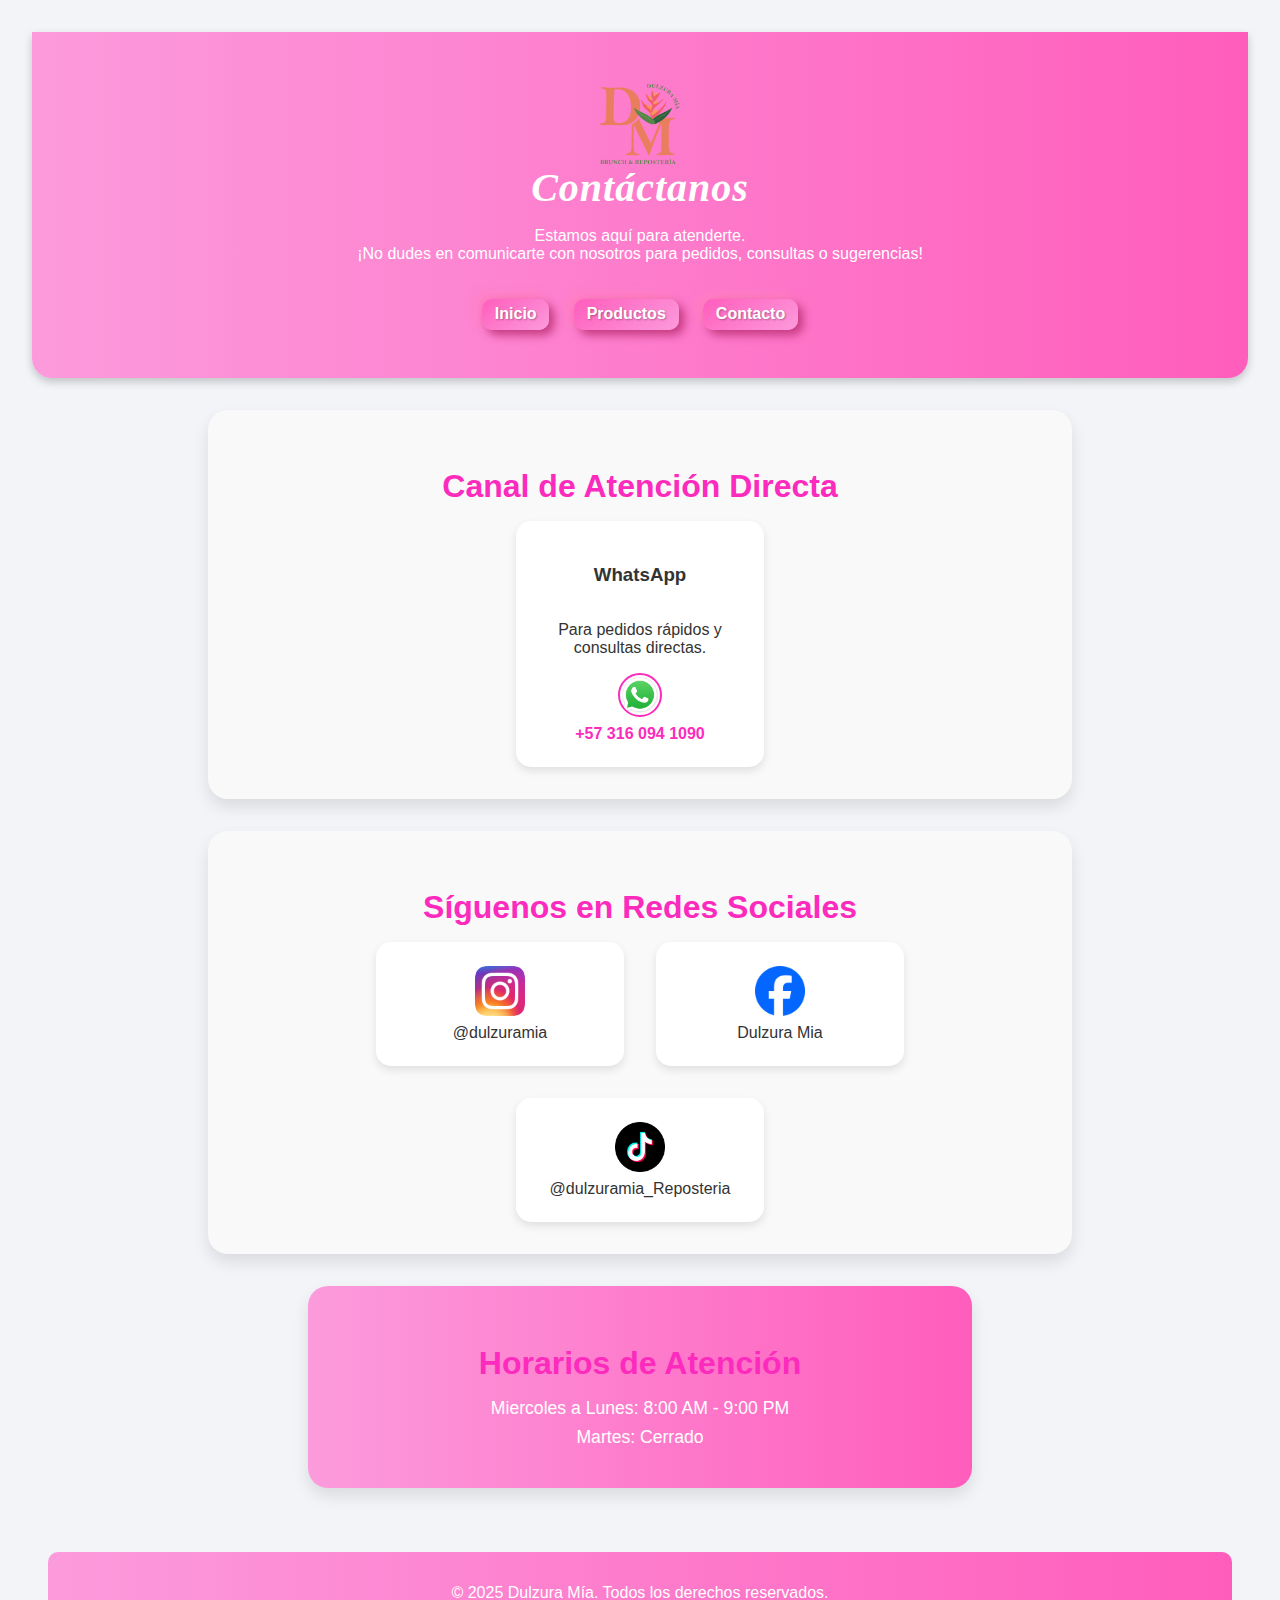
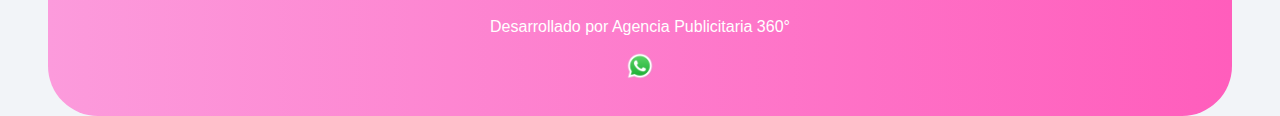
<file: contacto.html>
<!DOCTYPE html>
<html lang="es">
<head>
    <meta charset="UTF-8">
    <link rel="stylesheet" href="Styles.css">
    <link rel="icon" href="Imagenes/Logo DM.png" type="image/x-icon">
    <meta name="viewport" content="width=device-width, initial-scale=1.0">
    <title>Contacto - Dulzura Mia | Reposteria | Brunch</title>
    <meta name="description" content="Contacta con Dulzura Mia para pedidos, consultas y más. Encuentra nuestros canales de atención y redes sociales.">
    <meta name="keywords" content="Dulzura Mia, contacto, pedidos, WhatsApp, redes sociales, brunch, reposteria">
    <meta name="author" content="Dulzura Mia">
</head>
<body>
    <header>
        <div class="logo-container">
            <img src="Imagenes/Logo DM.png" alt="Logo Dulzura Mía" width="80" height="80" class="logo">
        </div>
        <h1 style="font-style: italic; font-family: 'Times New Roman', serif;">Contáctanos</h1>
        <p>Estamos aquí para atenderte. <br> ¡No dudes en comunicarte con nosotros para pedidos, consultas o sugerencias!</p>
        <nav>
            <ul>
                <li><a href="inicio.html">Inicio</a></li>
                <li><a href="index.html">Productos</a></li>
                <li><a href="contacto.html">Contacto</a></li>
            </ul>
        </nav>
    </header>

    <main>
        <section id="contacto-info">
            <h2>Canal de Atención Directa</h2>
            <div class="contact-container">
                <div class="contact-item">
                    <h3>WhatsApp</h3>
                    <p>Para pedidos rápidos y consultas directas.</p>
                    <a href="https://wa.me/3160941090" target="_blank" class="contact-link">
                        <img src="Imagenes/iconos/WhatsApp.svg.webp" alt="WhatsApp" width="40" height="40">
                        +57 316 094 1090
                    </a>
                </div>
                                
            </div>
        </section>

        <section id="redes-sociales">
            <h2>Síguenos en Redes Sociales</h2>
            <div class="social-container">
                <a href="https://www.instagram.com/dulzuramia" target="_blank" class="social-link">
                    <img src="Imagenes\Instagram_icon.png" alt="Instagram" width="50" height="50">
                    @dulzuramia
                </a>
                <a href="https://www.facebook.com/dulzuramia" target="_blank" class="social-link">
                    <img src="Imagenes\Facebook.png" alt="Facebook" width="50" height="50">
                    Dulzura Mia
                </a>

                <a href="https://www.tiktok.com/@dulzura.mia.reposteria" target="_blank" class="social-link">
                    <img src="Imagenes\tiktok.png" alt="TikTok" width="50" height="50">
                    @dulzuramia_Reposteria
                </a>
                
            </div>
        </section>

        <section id="horarios">
            <h2>Horarios de Atención</h2>
            <p>Miercoles a Lunes: 8:00 AM - 9:00 PM</p>
            <p>Martes: Cerrado</p>
        </section>
    </main>

    <footer>
        <p>&copy; 2025 Dulzura Mía. Todos los derechos reservados.</p>
        <p>Desarrollado por Agencia Publicitaria 360°</p>
        <p>
            <a href="https://wa.me/3187752351" target="_blank" title="Contactar por WhatsApp" rel="noopener noreferrer">
                <img src="Imagenes/iconos/WhatsApp.svg.webp" alt="WhatsApp" width="28" height="28" />
            </a>
        </p>
    </footer>

    <script src="multimadia.js"></script>
</body>
</html>
</file>
<file: Styles.css>
body {
    margin: 0;
    font-family: 'Segoe UI', Tahoma, Geneva, Verdana, sans-serif;
    background-color: #f2f4f8;
    color: #333;
    min-height: 100vh;
    display: flex;
    flex-direction: column;
}

/* Estilos para el GIF de Navidad */
.navidad-gif {
    position: fixed;
    top: 0;
    left: 0;
    right: 0;
    bottom: 0;
    /*z-index: -1; /* Detrás de todo el contenido */
    pointer-events: none; /* No interfiere con clics */
    overflow: hidden;
    margin: auto;
}

.navidad-gif img {
    width: 100%;
    height: 100%;
    object-fit: cover;
    opacity: 0.1; /* Ajusta la opacidad para que no distraiga */
    margin: auto;
}
.Bolas-navidad-gif {
    position: fixed;
    top: 0;
    right: 0;
    width: 100%;
    height: auto;
    /*z-index: -1; /* Detrás de todo el contenido */
    pointer-events: none; /* No interfiere con clics */
    overflow: hidden;
    margin: auto;
}
.Bolas-navidad-gif img {
    width: 100%;
    height: 100%;
    object-fit: cover;
    opacity: 0.5; /* Ajusta la opacidad para que no distraiga */
    margin: auto;
}

header {
    background: linear-gradient(to right, #fc9bdc, #ff5dbc);
    padding: 2rem;
    text-align: center;
    color: white;
    box-shadow: 0 4px 8px rgba(0,0,0,0.2);
    border-bottom-left-radius: 20px;
    border-bottom-right-radius: 20px;
    width: 90%;
    margin: auto;
    margin-top: 2rem;

}

header h1 {
    margin: 0;
    font-size: 2.5rem;
    letter-spacing: 1px;
}

nav ul {
    list-style-type: none;
    padding: 0;
}

nav ul li {
    display: inline;
    margin:  10px;
}

nav ul li a {
    background: linear-gradient(145deg, #ff5dbc, #fc9bdc);
    border-radius: 10px;
    box-shadow: 5px 5px 10px #c43a7f,
                -5px -5px 10px #ff7fc1;
    color: white;
    cursor: pointer;
    font-weight: bold;
    padding: 0.4rem 0.8rem;
    text-decoration: none;
    text-shadow: 1px 1px 2px rgba(0,0,0,0.3);
    transition: all 0.3s ease;
    display: inline-flex;
    align-items: relative;
    margin-top: 20px;
    /* height: 20px;
    width: 132px; */

}

nav ul li a:hover {
    box-shadow: inset 5px 5px 10px #c43a7f,
                inset -5px -5px 10px #ff7fc1;
    transform: translateY(2px);
}

.menu {
    /* Cambiar para que el contenedor no limite el ancho */
    display: block;
    padding: 1rem 0;
    margin: 0;
    position: center;
    
}


.categoria-contenedor {
    width: 100%; /* Ocupa todo el ancho de la pantalla */
    background-color: #f9f9f9;
    padding: 1rem 2rem;
    margin-bottom: 2rem;
    box-sizing: border-box;
    display: center;
    justify-content: center;
    /* flex-wrap: wrap; */
    text-align: center;
    
}

.categoria-contenedor h1 {
    
    border-bottom: 2px solid #fc2bbd;
    color: #fc2bbd;
    font-size: 1.8rem;
    text-align: center;
}

.productos {
    background-color: rgb(255, 255, 255);
    border-radius: 20px;
    padding: 1.5rem;
    text-align: center;
    width: 320px;
    box-shadow: 0 8px 16px rgba(0,0,0,0.1);
    transition: transform 0.3s ease;
    display: inline-block;
    margin: 0.5rem;
    /* height: 400px; */
    align-items: center;
}

.productos button {
    background: linear-gradient(145deg, #ff5dbc, #fc9bdc);
    border: none;
    border-radius: 12px;
    box-shadow: 5px 5px 10px #c43a7f,
                -5px -5px 10px #ff7fc1;
    color: white;
    cursor: pointer;
    font-weight: bold;
    margin: 0.3rem 0.5rem;
    padding: 0.6rem 1.2rem;
    text-shadow: 1px 1px 2px rgba(0,0,0,0.3);
    transition: all 0.3s ease;
}

.productos button:hover {
    box-shadow: inset 5px 5px 10px #c43a7f,
                inset -5px -5px 10px #ff7fc1;
    transform: translateY(2px);
}

/* Hover effect for products */
.productos:hover {
    transform: translateY(-5px);
}

.productos img {
    width: 120px;
    height: 120px;
    object-fit: cover;
    border-radius: 10%;
    border: 4px solid #ffffff;
    margin-bottom: 1rem;
}

.productos h1 {
    margin: 0.5rem 0 0.2rem;
    color: #fc2bbd;
    font-size: 1.2rem;
}

.productos p {
    margin: 0.6rem 0;
    font-size: 0.95rem;
}

/* 📱 Diseño responsivo para pantallas pequeñas */
@media (max-width: 768px) {
    header h1 {
        font-size: 2rem;
        padding: 1.5rem;
    }

    .menu {
        gap: 2rem;
        padding: 2rem 1rem;
    }

    .productos {
        width: 90%;
        max-width: 340px;
    }
}

@media (max-width: 480px) {
    header h1 {
        font-size: 1.6rem;
    }

    nav ul {
        display: flex;
        flex-wrap: wrap;
        justify-content: center;
        padding: 0;
        margin: 0;
    }

    nav ul li a {
        /* margin: 6px 10px; */
        padding: 0.3rem 0.6rem;
        display: flex;
        align-items: center;
        

    }

    .productos img {
        width: 100px;
        height: 100px;
    }

    .productos h1 {
        font-size: 1rem;
    }

    .productos p {
        font-size: 0.85rem;
    }
}

footer {
    background: linear-gradient(to right, #fc9bdc, #ff5dbc);
    border-radius: 10px 10px 50px 50px ;
    color: white;
    text-align: center;
    padding: 1rem;
    position: center;
    bottom: 10;
    width: 90%;
    margin: auto;
    margin-top: 2rem;
    
}

/* Added styles for centering container and logo image */

.container {
  display: grid;
  place-items: center; /* Center content horizontally and vertically */
  height: 100vh; /* Full viewport height */
  text-align: center;
}

.logo {
  display: center;
  flex-direction: column;
  align-items: center;
  gap: 10px;
  margin-top: 20px
}

.logo-image {
  max-width: 80px;
  height: auto;
  align-items: center;
}

.logo-container {
    display: flex;
    justify-content: center; /* Centra horizontalmente */
    align-items: center; /* Centra verticalmente (si el contenedor tiene altura) */
    height: 100px; /* Ajusta la altura según sea necesario */
    
}
.logo-text {
    font-size: 1.5rem;
    color: #333;
    text-align: center;
    margin-top: 30px;
}

/* Estilos para el botón de ir al inicio */
#scrollToTopBtn {
    position: fixed;
    bottom: 30px;
    right: 30px;
    z-index: 100;
    background: linear-gradient(145deg, #ff5dbc, #fc9bdc);
    border: none;
    border-radius: 50%;
    width: 50px;
    height: 50px;
    color: white;
    font-size: 24px;
    cursor: pointer;
    box-shadow: 5px 5px 10px #c43a7f,
                -5px -5px 10px #ff7fc1;
    transition: all 0.3s ease;
}

#scrollToTopBtn:hover {
    box-shadow: inset 5px 5px 10px #c43a7f,
                inset -5px -5px 10px #ff7fc1;
    transform: translateY(-2px);
}

.map-section {
    display: flex;
    flex-direction: column;
    justify-content: center;
    align-items: center;
    padding: 2rem 0;
    width: 100%;
}

.map-container {
    position: relative;
}

/* Estilos para el botón de contacto WhatsApp */
#whatsappBtn {
    position: fixed;
    bottom: 90px; /* 60px arriba del botón de ir al inicio */
    right: 30px;
    z-index: 101;
    background: linear-gradient(145deg, #25D366, #128C7E);
    border: none;
    border-radius: 50%;
    width: 50px;
    height: 50px;
    color: white;
    font-size: 24px;
    font-weight: bold;
    text-align: center;
    line-height: 50px;
    cursor: pointer;
    box-shadow: 5px 5px 10px #128C7E,
                -5px -5px 10px #25D366;
    transition: all 0.3s ease;
    text-decoration: none;
    font-family: 'Segoe UI', Tahoma, Geneva, Verdana, sans-serif;
    display: flex;
    justify-content: center;
    align-items: center;
}

#whatsappBtn:hover {
    box-shadow: inset 5px 5px 10px #128C7E,
                inset -5px -5px 10px #25D366;
    transform: translateY(-2px);
}

/* Estilos para el botón de carrito */
#cartBtn {
    position: fixed;
    bottom: 150px; /* Separado del botón WhatsApp */
    right: 30px;
    z-index: 101;
    background: linear-gradient(145deg, #ff6f61, #e65b50);
    border: none;
    border-radius: 50%;
    width: 50px;
    height: 50px;
    color: white;
    font-size: 24px;
    font-weight: bold;
    text-align: center;
    line-height: 50px;
    cursor: pointer;
    box-shadow: 5px 5px 10px #e65b50,
                -5px -5px 10px #ff6f61;
    transition: all 0.3s ease;
    display: flex;
    justify-content: center;
    align-items: center;
}

#cartBtn:hover {
    box-shadow: inset 5px 5px 10px #e65b50,
                inset -5px -5px 10px #ff6f61;
    transform: translateY(-2px);
}

#orderDetailsModal {
    background-color: white;
    border-radius: 20px;
    padding: 1.5rem;
    box-shadow: 0 8px 16px rgba(0,0,0,0.1);
    max-width: 500px;
    width: 90vw;
    max-height: 80vh;
    overflow-y: auto;
    font-family: 'Segoe UI', Tahoma, Geneva, Verdana, sans-serif;
    color: #333;
}

#orderDetailsModal button {
    background: linear-gradient(145deg, #25D366, #128C7E);
    border: none;
    border-radius: 12px;
    box-shadow: 5px 5px 10px #128C7E,
                -5px -5px 10px #25D366;
    color: white;
    cursor: pointer;
    font-weight: bold;
    margin: 0.3rem 0.5rem;
    padding: 0.6rem 1.2rem;
    text-shadow: 1px 1px 2px rgba(0,0,0,0.3);
    transition: all 0.3s ease;
}

#orderDetailsModal button:hover {
    box-shadow: inset 5px 5px 10px #128C7E,
                inset -5px -5px 10px #25D366;
    transform: translateY(2px);
}

#orderDetailsModal label {
    display: block;
    margin-bottom: 0.3rem;
    font-weight: 600;
}

#orderDetailsModal input[type="text"],
#orderDetailsModal textarea {
    width: 100%;
    padding: 0.5rem;
    margin-bottom: 1rem;
    border-radius: 8px;
    border: 1px solid #ccc;
    font-size: 1rem;
    font-family: 'Segoe UI', Tahoma, Geneva, Verdana, sans-serif;
    box-sizing: border-box;
}

#orderDetailsModal textarea {
    resize: vertical;
}

#orderDetailsModal div {
    margin-bottom: 1rem;
}

#orderDetailsModal input[type="radio"] {
    margin-right: 0.3rem;
    vertical-align: middle;
}

#video-container {
    display: flex;
    justify-content: center;
    align-items: center;
    padding: 2rem 0;
}

main {
    flex-grow: 1;
}


#section-galeria {

    background-color: var(--awb-color2); /* rgba(249,249,251,1) - Color muy claro */

    padding: var(--main_padding-top) var(--hundredp_padding) var(--main_padding-bottom);
    text-align: center; /* Centra el título */
    margin-top: 50px; /* Separación superior */
    margin-bottom: 50px; /* Separación inferior */
    margin: auto;
    width: 90%;
}
#section-galeria h2 {
    font-size: 2.5rem;
    color: var(--awb-color7); 
    margin-bottom: 40px; 
}
.gallery {
    display: grid;
   
    grid-template-columns: repeat(auto-fit, minmax(280px, 1fr));
    gap: 30px; /* Espacio entre las imágenes (separación) */
    max-width: var(--site_width); /* Limita el ancho de la galería */
    margin: 0 auto; /* Centra el contenedor de la galería dentro de la sección */
}


.gallery img {
    
    display: block; 
    width: 100%;
    margin: auto;
    height: auto;
    object-fit: cover; 
    aspect-ratio: 1 / 1; 

    
    border-radius: 10px; 
    box-shadow: 0 5px 15px rgba(0, 0, 0, 0.1); 
    cursor: pointer; 
    transition: transform 0.3s ease-in-out, box-shadow 0.3s ease-in-out;
}


.gallery img:hover {
    transform: scale(1.05); /* Efecto de zoom sutil y moderno */
    box-shadow: 0 10px 25px rgba(0, 0, 0, 0.2); /* Sombra más pronunciada al interactuar */
    z-index: 10; /* Asegura que la imagen en hover esté sobre las demás */
}

/* Estilos para la página de contacto */
#contacto-info, #redes-sociales, #horarios {
    background-color: #f9f9f9;
    padding: 2rem;
    margin: 2rem auto;
    max-width: 800px;
    border-radius: 20px;
    box-shadow: 0 8px 16px rgba(0,0,0,0.1);
    text-align: center;
}

#contacto-info h2, #redes-sociales h2, #horarios h2 {
    color: #fc2bbd;
    font-size: 2rem;
    margin-bottom: 1rem;
}

.contact-container, .social-container {
    display: flex;
    justify-content: center;
    flex-wrap: wrap;
    gap: 2rem;
    margin-top: 1rem;
}

.contact-item, .social-link {
    background-color: white;
    border-radius: 15px;
    padding: 1.5rem;
    box-shadow: 0 4px 8px rgba(0,0,0,0.1);
    transition: transform 0.3s ease;
    text-decoration: none;
    color: #333;
    display: flex;
    flex-direction: column;
    align-items: center;
    width: 200px;
}

.contact-item:hover, .social-link:hover {
    transform: translateY(-5px);
    box-shadow: 0 8px 16px rgba(0,0,0,0.2);
}

.contact-link {
    text-decoration: none;
    color: #fc2bbd;
    font-weight: bold;
    display: flex;
    flex-direction: column;
    align-items: center;
    gap: 0.5rem;
}

.contact-link img {
    border-radius: 50%;
    border: 2px solid #fc2bbd;
}

.social-link img {
    border-radius: 10px;
    margin-bottom: 0.5rem;
}

#horarios {
    background: linear-gradient(to right, #fc9bdc, #ff5dbc);
    color: white;
    padding: 2rem;
    border-radius: 20px;
    margin: 2rem auto;
    max-width: 600px;
}

#horarios p {
    margin: 0.5rem 0;
    font-size: 1.1rem;
}
</file>
